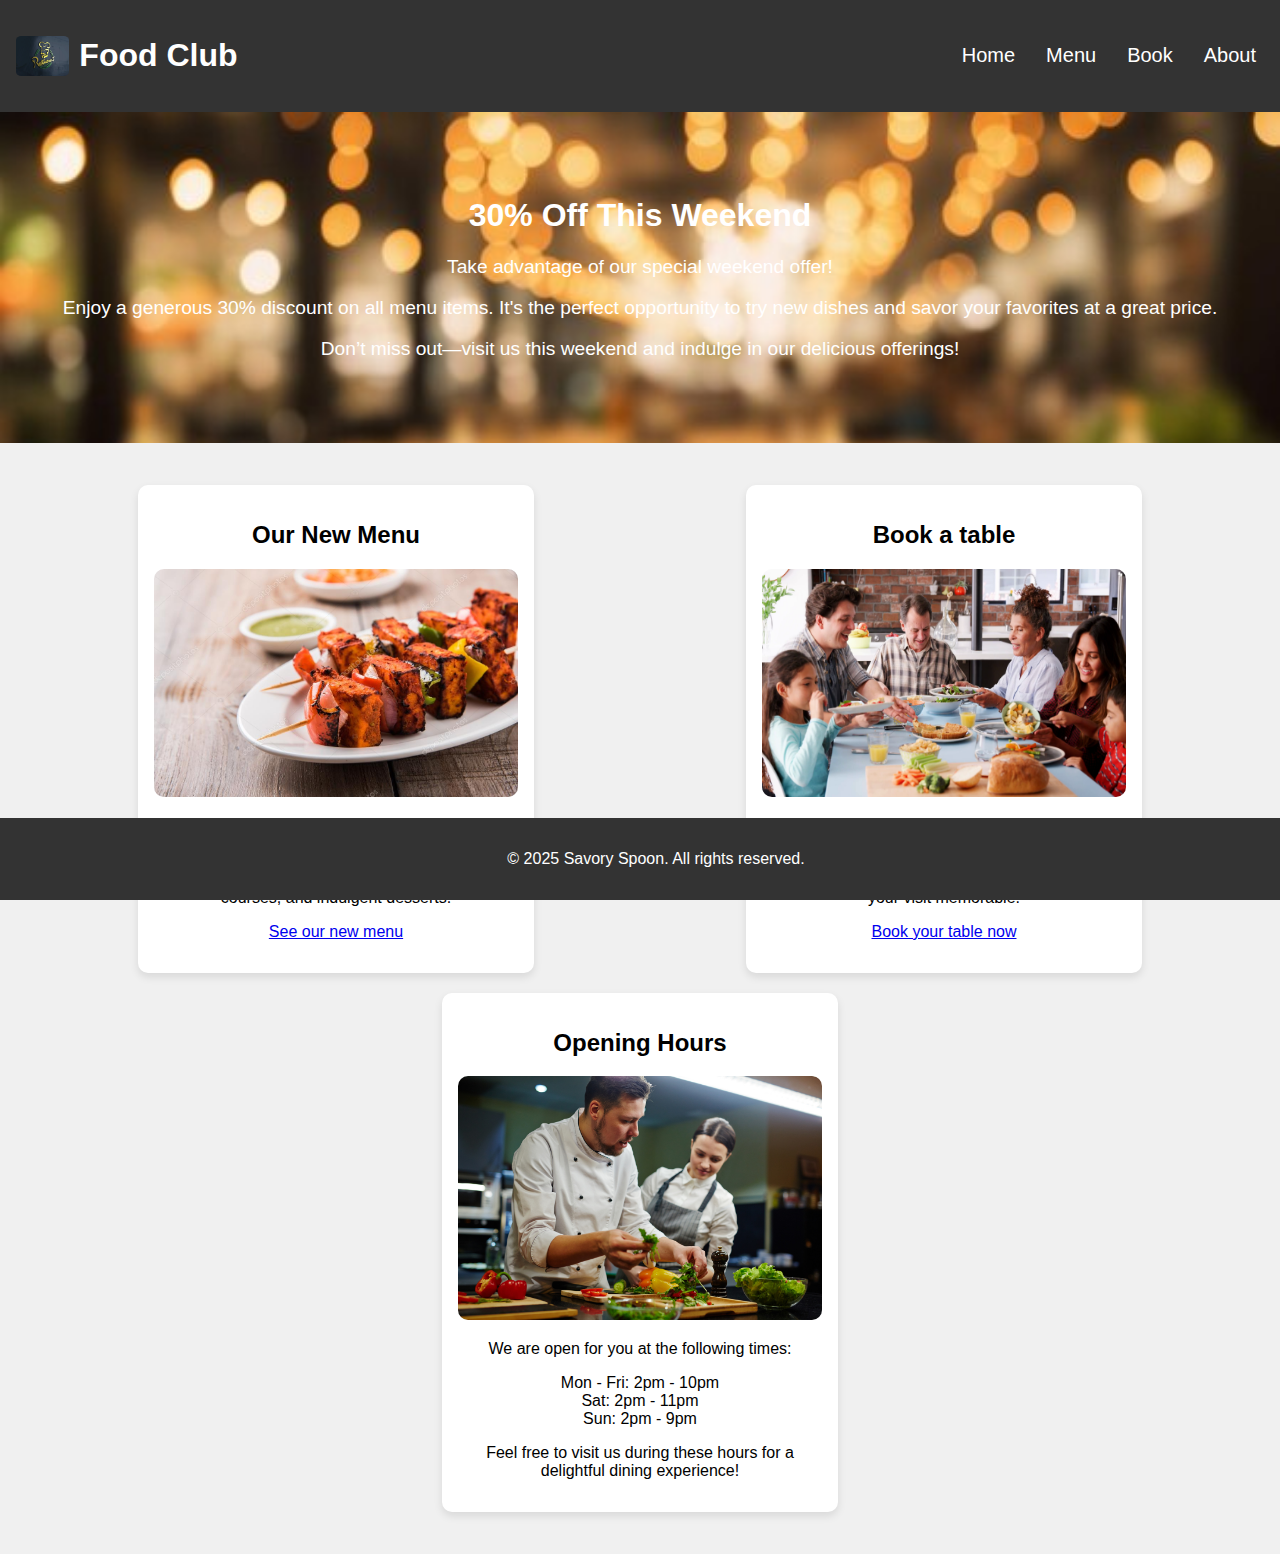
<file: index.html>
<!DOCTYPE html>
<html lang="en">
<head>
    <meta charset="UTF-8">
    <meta name="viewport" content="width=device-width, initial-scale=1.0">
    <title>Food Club</title>
    <link rel="stylesheet" href="index.css">
</head>
<body>
    <header>
        <nav>
            <div class="logo">
                <img src="logo1.jpg" alt="Food Club Logo">
                <h1>Food Club</h1>
            </div>
            <ul class="nav-menu">
                <li><a href="index.html">Home</a></li>
                <li><a href="menu.html">Menu</a></li>
                <li><a href="book.html">Book</a></li>
                <li><a href="about.html">About</a></li>
            </ul>
        </nav>
    </header>
    <main>
        <section class="banner">
            <h1>30% Off This Weekend</h1>
            <p style="font-size:larger;">Take advantage of our special weekend offer! </p>
            <p style="font-size: larger;">Enjoy a generous 30% discount on all menu items. It's the perfect opportunity to try new dishes and savor your favorites at a great price. </p>
        <p style="font-size: larger;">Don’t miss out—visit us this weekend and indulge in our delicious offerings!</p>
        </section>
        <section class="content">
            <div class="card">
                <h2>Our New Menu</h2>
                <img src="2.jpg" alt="New Menu" width="50%" height="50%">
                <p>Explore our latest culinary delights, featuring fresh, seasonal ingredients and innovative recipes. Our new menu is crafted to tantalize your taste buds with a variety of savory starters, hearty main courses, and indulgent desserts.</p>
                <a href="menu.html">See our new menu</a>
            </div>
            <div class="card">
                <h2>Book a table</h2>
                <img src="2.png" alt="Book a table" width="50%" height="50%">
                <p>Reserve your spot at our restaurant and enjoy an unforgettable dining experience. Whether it's a special occasion or a casual meal, we offer the perfect ambiance and exceptional service to make your visit memorable.</p>
                <a href="book.html">Book your table now</a>
            </div>
            <div class="card">
                <h2>Opening Hours</h2>
                <img src="3.jpg" alt="Opening Hours" width="50%" height="50%">
                <p>We are open for you at the following times:</p>
                <p>Mon - Fri: 2pm - 10pm<br>Sat: 2pm - 11pm<br>Sun: 2pm - 9pm</p>
                <p>Feel free to visit us during these hours for a delightful dining experience!






                </p>
            </div>
        </section>
    </main>
    <footer>
        <p>&copy; 2025 Savory Spoon. All rights reserved.</p>
    </footer>
</body>
</html>
</file>
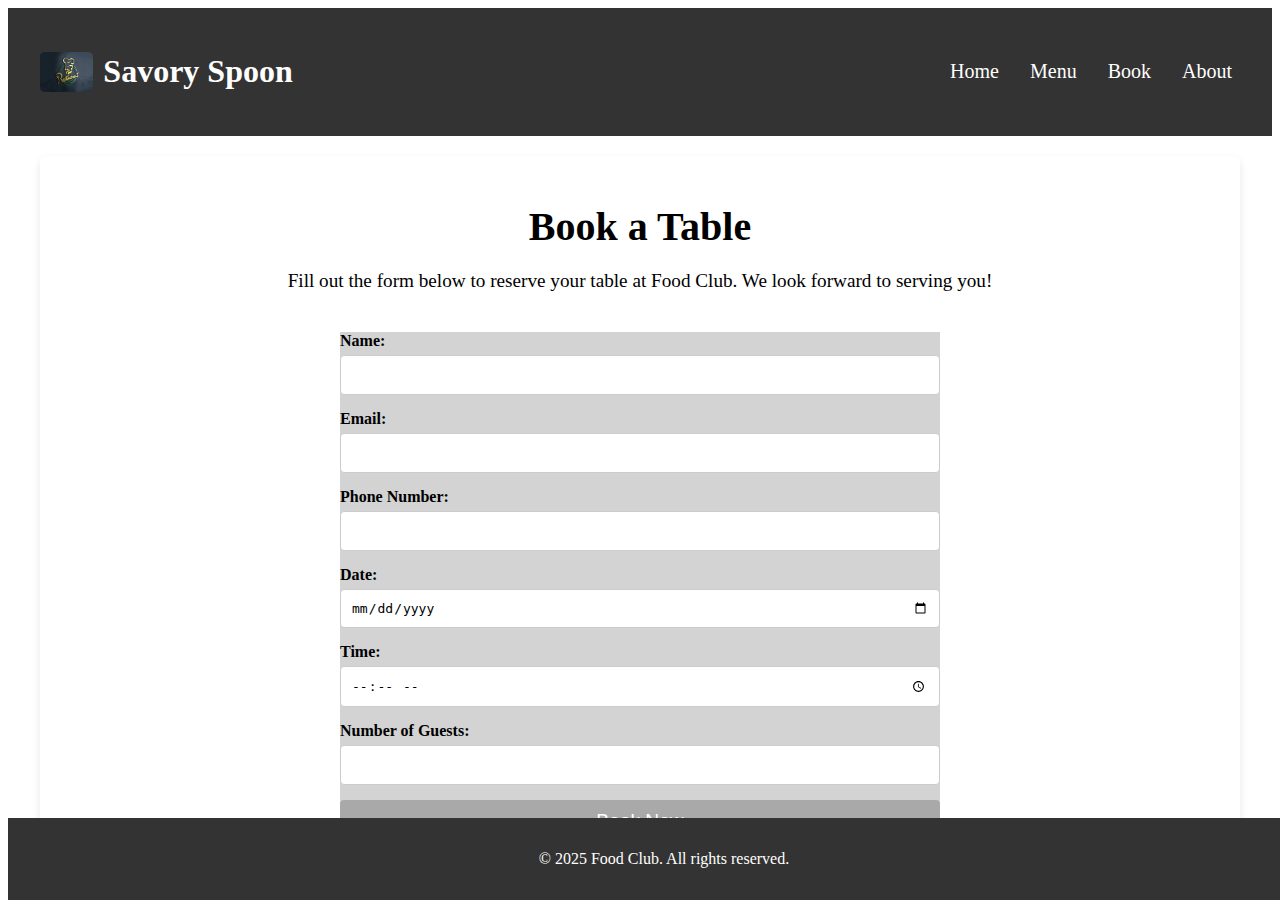
<file: book.html>
<!DOCTYPE html>
<html lang="en">
<head>
    <meta charset="UTF-8">
    <meta name="viewport" content="width=device-width, initial-scale=1.0">
    <title>Book a Table -  Food Club</title>
    <link rel="stylesheet" href="book.css">
</head>
<body>
    <header>
        <nav>
            <nav>
                <div class="logo">
                    <img src="logo1.jpg" alt="Little Lemon Logo">
                    <h1 style="font-family: Georgia, 'Times New Roman', Times, serif;">Savory Spoon</h1>
                </div>
                <ul class="nav-menu">
                    <li><a href="index.html">Home</a></li>
                    <li><a href="menu.html">Menu</a></li>
                    <li><a href="book.html">Book</a></li>
                    <li><a href="about.html">About</a></li>
                </ul>
            </nav>
        </nav>
    </header>
    <main>
        <section class="content">
            <h1>Book a Table</h1>
            <p>Fill out the form below to reserve your table at Food Club. We look forward to serving you!</p>
            <form class="booking-form">
                <label for="name">Name:</label>
                <input type="text" id="name" name="name" required>

                <label for="email">Email:</label>
                <input type="email" id="email" name="email" required>

                <label for="phone">Phone Number:</label>
                <input type="tel" id="phone" name="phone" required>

                <label for="date">Date:</label>
                <input type="date" id="date" name="date" required>

                <label for="time">Time:</label>
                <input type="time" id="time" name="time" required>

                <label for="guests">Number of Guests:</label>
                <input type="number" id="guests" name="guests" min="1" required>

                <button type="submit">Book Now</button>
            </form>
        </section>
    </main>
    <footer>
        <p>&copy; 2025 Food Club. All rights reserved.</p>
    </footer>
</body>
</html>
</file>
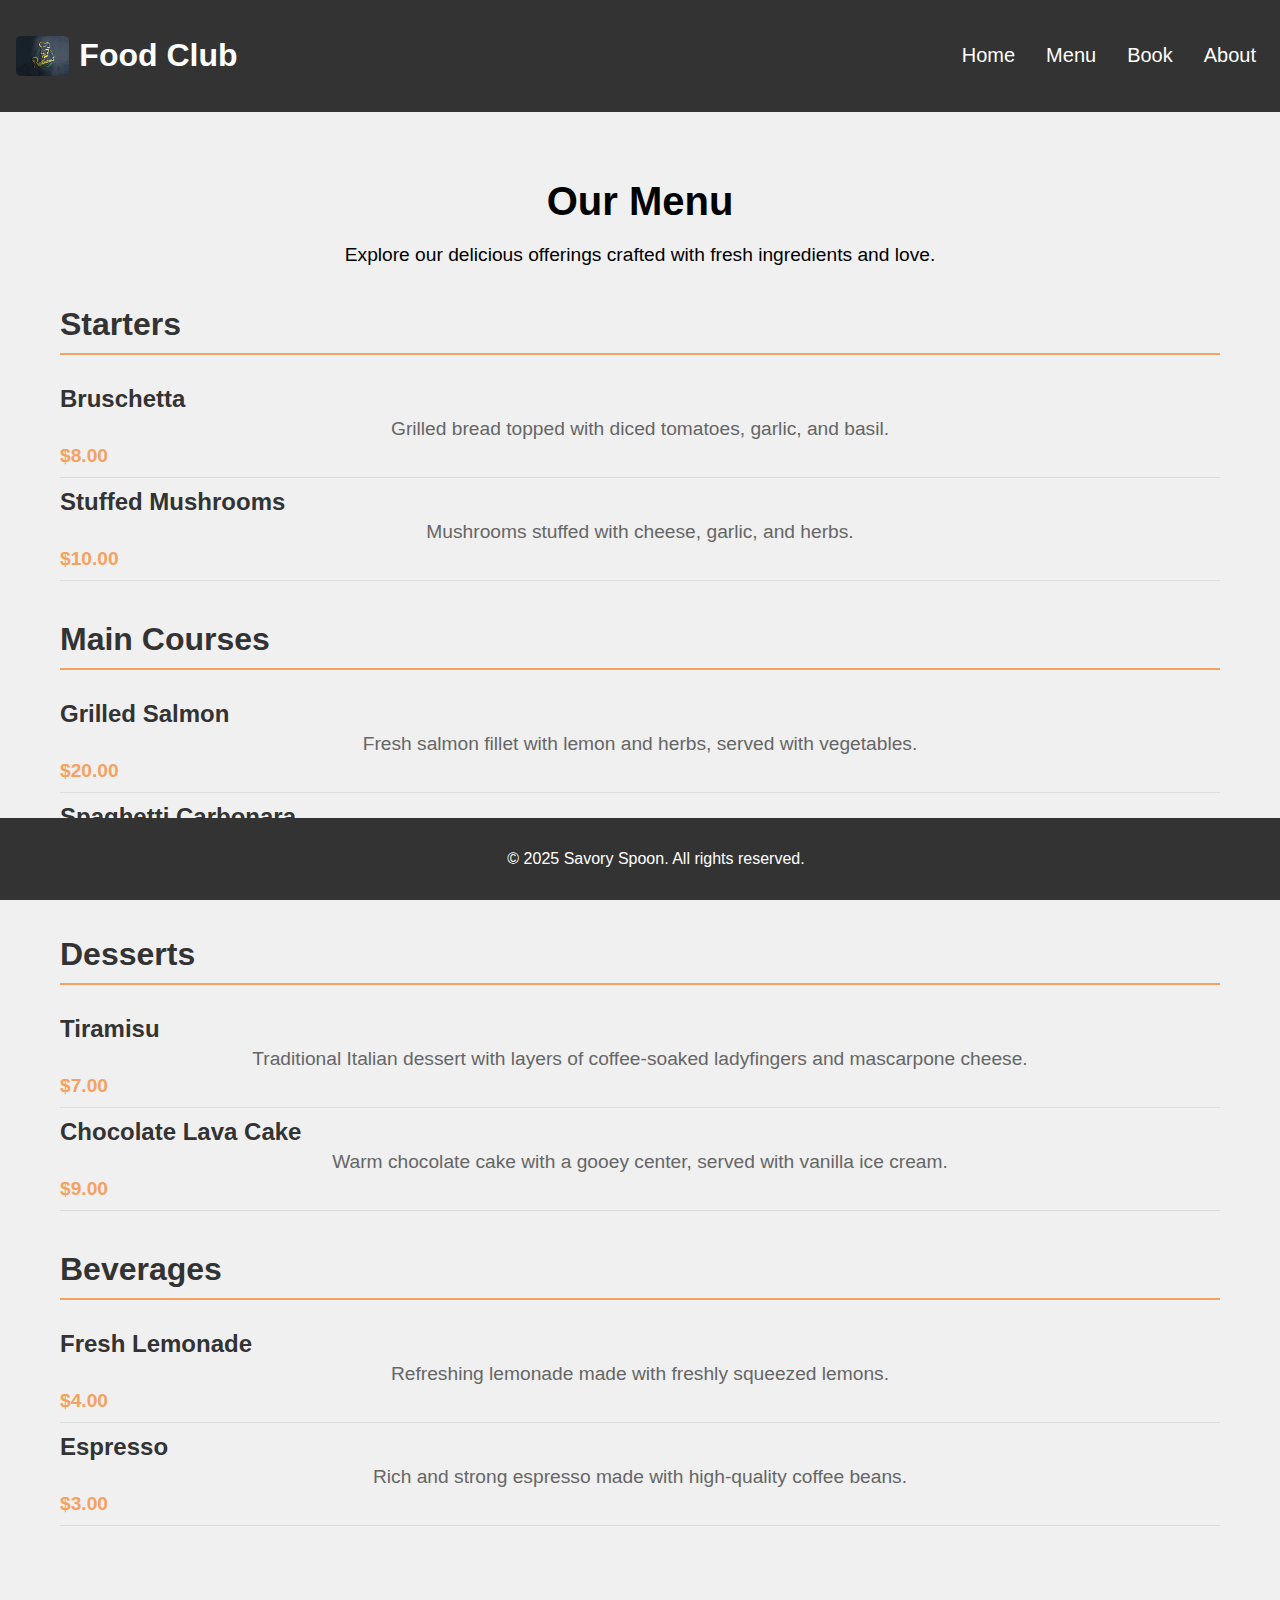
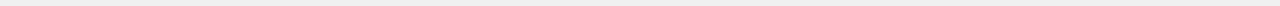
<file: menu.html>
<!DOCTYPE html>
<html lang="en">
<head>
    <meta charset="UTF-8">
    <meta name="viewport" content="width=device-width, initial-scale=1.0">
    <title>Our Menu -  Food Club</title>
    <link rel="stylesheet" href="menu.css">
</head>
<body>
    <header>
        <nav>
            <div class="logo">
                <img src="logo1.jpg" alt="Little Lemon Logo">
                <h1 >Food Club</h1>
            </div>
            <ul class="nav-menu">
                <li><a href="index.html">Home</a></li>
                <li><a href="menu.html">Menu</a></li>
                <li><a href="book.html">Book</a></li>
                <li><a href="about.html">About</a></li>
            </ul>
        </nav>
    </header>
    <main>
        <section class="content">
            <h1>Our Menu</h1>
            <p>Explore our delicious offerings crafted with fresh ingredients and love.</p>
            <div class="menu-section">
                <h2>Starters</h2>
                <div class="menu-item">
                    <h3>Bruschetta</h3>
                    <p>Grilled bread topped with diced tomatoes, garlic, and basil.</p>
                    <span class="price">$8.00</span>
                </div>
                <div class="menu-item">
                    <h3>Stuffed Mushrooms</h3>
                    <p>Mushrooms stuffed with cheese, garlic, and herbs.</p>
                    <span class="price">$10.00</span>
                </div>
            </div>
            <div class="menu-section">
                <h2>Main Courses</h2>
                <div class="menu-item">
                    <h3>Grilled Salmon</h3>
                    <p>Fresh salmon fillet with lemon and herbs, served with vegetables.</p>
                    <span class="price">$20.00</span>
                </div>
                <div class="menu-item">
                    <h3>Spaghetti Carbonara</h3>
                    <p>Classic Italian pasta with pancetta, eggs, and Parmesan cheese.</p>
                    <span class="price">$18.00</span>
                </div>
            </div>
            <div class="menu-section">
                <h2>Desserts</h2>
                <div class="menu-item">
                    <h3>Tiramisu</h3>
                    <p>Traditional Italian dessert with layers of coffee-soaked ladyfingers and mascarpone cheese.</p>
                    <span class="price">$7.00</span>
                </div>
                <div class="menu-item">
                    <h3>Chocolate Lava Cake</h3>
                    <p>Warm chocolate cake with a gooey center, served with vanilla ice cream.</p>
                    <span class="price">$9.00</span>
                </div>
            </div>
            <div class="menu-section">
                <h2>Beverages</h2>
                <div class="menu-item">
                    <h3>Fresh Lemonade</h3>
                    <p>Refreshing lemonade made with freshly squeezed lemons.</p>
                    <span class="price">$4.00</span>
                </div>
                <div class="menu-item">
                    <h3>Espresso</h3>
                    <p>Rich and strong espresso made with high-quality coffee beans.</p>
                    <span class="price">$3.00</span>
                </div>
            </div>
        </section>
    </main>
    <footer>
        <p>&copy; 2025 Savory Spoon. All rights reserved.</p>
    </footer>
</body>
</html>
</file>
<file: index.css>
body {
    margin: 0;
    font-family: Arial, sans-serif;
    background-color: #f0f0f0;
}

/* Shop name styling */
.shop-name {
    display: flex;
    align-items: center;
    justify-content: center;
    padding: 0.5rem 0;
    background-color: #92817a;
    width: 100%;
    font-size: 20px';
    
}

.shop-name h1 {
    margin: 0;
    font-size: 20px; /* Adjust as needed */
    color: #fff;
}

/* Header and navigation styling */
header {
    background-color: #333;
    color: #fff;
    padding: 0.5rem 0;
    display: flex;
    align-items: center;
    justify-content: space-between;
}

nav {
    display: flex;
    justify-content: space-between; /* Space between logo and menu */
    align-items: center;
    width: 100%; /* Full width to push menu to the right */
    padding: 0.5rem 1rem; /* Adjust as needed */
}

.logo {
    display: flex;
    align-items: center;
    justify-content: center;
}

.logo img {
    max-height: 40px; /* Reduced size */
    border-radius: 10%;
    margin-right: 10px; /* Space between logo and shop name */
}

.nav-menu {
    list-style: none;
    margin: 0;
    padding: 0;
    display: flex;
    justify-content: flex-end; /* Align menu items to the right */
}

.nav-menu li {
    margin-left: 15px; /* Reduced margin */
}

.nav-menu a {
    text-decoration: none;
    color: #fff;
    padding: 0.5rem; /* Reduced padding */
    font-size: 20px; /* Adjust font size as needed */
}

.nav-menu a:hover {
    color: #ddd; /* Change color on hover */
}

/* Banner styling */
.banner {
    background-image: url('jpg1..jpg');
    background-size: cover;
    color: #fff;
    text-align: center;
    padding: 4rem 1rem;
}

/* Content section styling */
.content {
    display: flex;
    justify-content: space-around;
    flex-wrap: wrap;
    padding: 2rem;
}

.card {
    background-color: #fff;
    border-radius: 10px;
    box-shadow: 0 4px 8px rgba(0, 0, 0, 0.1);
    padding: 1rem;
    width: 30%;
    text-align: center;
    margin: 10px;
}

.card img {
    width: 100%;
    border-radius: 10px;
}

/* Footer styling */
footer {
    background-color: #333;
    color: #fff;
    text-align: center;
    padding: 1rem;
    position: fixed;
    bottom: 0;
    width: 100%;
}
</file>
<file: book.css>
/* General Styles */
ody {
    margin: 0;
    font-family: Arial, sans-serif;
    background-color: #f0f0f0;
}

/* Shop name styling */
.shop-name {
    display: flex;
    align-items: center;
    justify-content: center;
    padding: 0.5rem 0;
    background-color: #92817a;
    width: 100%;
    font-size: 20px;
}

.shop-name h1 {
    margin: 0;
    font-size: 20px; /* Adjust as needed */
    color: #fff;
}

/* Header and navigation styling */
header {
    background-color: #333;
    color: #fff;
    padding: 0.5rem 0;
    display: flex;
    align-items: center;
    justify-content: space-between;
}

nav {
    display: flex;
    justify-content: space-between; /* Space between logo and menu */
    align-items: center;
    width: 100%; /* Full width to push menu to the right */
    padding: 0.5rem 1rem; /* Adjust as needed */
}

.logo {
    display: flex;
    align-items: center;
    justify-content: center;
}

.logo img {
    max-height: 40px; /* Reduced size */
    border-radius: 10%;
    margin-right: 10px; /* Space between logo and shop name */
}

.nav-menu {
    list-style: none;
    margin: 0;
    padding: 0;
    display: flex;
    justify-content: flex-end; /* Align menu items to the right */
}

.nav-menu li {
    margin-left: 15px; /* Reduced margin */
}

.nav-menu a {
    text-decoration: none;
    color: #fff;
    padding: 0.5rem; /* Reduced padding */
    font-size: 20px; /* Adjust font size as needed */
    transition: color 0.3s ease;
}

.nav-menu a:hover {
    color: #ddd; /* Change color on hover */
}

/* Footer Styles */
footer {
    background-color: #333;
    color: #fff;
    text-align: center;
    padding: 1rem;
    position: fixed;
    bottom: 0;
    width: 100%;
}

/* Main Content Styles */
main {
    max-width: 1200px;
    margin: 20px auto;
    padding: 0 20px;
    
}

.content {
    padding: 20px;
    background-color: #fff;
    border-radius: 8px;
    box-shadow: 0 4px 8px rgba(0, 0, 0, 0.1);
}

.content h1 {
    text-align: center;
    font-size: 2.5em;
    margin-bottom: 20px;
}

.content p {
    text-align: center;
    font-size: 1.2em;
    margin-bottom: 40px;
}

/* Booking Form Styles */
.booking-form {
    background-color:lightgray;
    display: flex;
    flex-direction: column;
    max-width: 600px;
    margin: 0 auto;
}

.booking-form label {
    margin-bottom: 5px;
    font-weight: bold;
}

.booking-form input,
.booking-form button {
    margin-bottom: 15px;
    padding: 10px;
    border-radius: 4px;
    border: 1px solid #ccc;
    font-size: 1em;
}

.booking-form button {
    background-color: darkgrey;
    color: #fff;
    border: none;
    cursor: pointer;
    font-size: 1.2em;
}

.booking-form button:hover {
    background-color: darkgrey;
}

/* Footer Styles */
footer {
    background-color: #333;
    color: #fff;
    text-align: center;
    padding: 1rem;
    margin-top: 20px;
}
</file>
<file: menu.css>
/* General Styles */
body {
    margin: 0;
    font-family: Arial, sans-serif;
    background-color: #f0f0f0;
}

/* Shop name styling */
.shop-name {
    display: flex;
    align-items: center;
    justify-content: center;
    padding: 0.5rem 0;
    background-color: #92817a;
    width: 100%;
    font-size: 20px;
}

.shop-name h1 {
    margin: 0;
    font-size: 20px; /* Adjust as needed */
    color: #fff;
}

/* Header and navigation styling */
header {
    background-color: #333;
    color: #fff;
    padding: 0.5rem 0;
    display: flex;
    align-items: center;
    justify-content: space-between;
}

nav {
    display: flex;
    justify-content: space-between; /* Space between logo and menu */
    align-items: center;
    width: 100%; /* Full width to push menu to the right */
    padding: 0.5rem 1rem; /* Adjust as needed */
}

.logo {
    display: flex;
    align-items: center;
    justify-content: center;
}

.logo img {
    max-height: 40px; /* Reduced size */
    border-radius: 10%;
    margin-right: 10px; /* Space between logo and shop name */
}

.nav-menu {
    list-style: none;
    margin: 0;
    padding: 0;
    display: flex;
    justify-content: flex-end; /* Align menu items to the right */
}

.nav-menu li {
    margin-left: 15px; /* Reduced margin */
}

.nav-menu a {
    text-decoration: none;
    color: #fff;
    padding: 0.5rem; /* Reduced padding */
    font-size: 20px; /* Adjust font size as needed */
    transition: color 0.3s ease;
}

.nav-menu a:hover {
    color: #ddd; /* Change color on hover */
}

/* Footer Styles */
footer {
    background-color: #333;
    color: #fff;
    text-align: center;
    padding: 1rem;
    position: fixed;
    bottom: 0;
    width: 100%;
}

/* Main Content Styles */
main {
    max-width: 1200px;
    margin: 20px auto;
    padding: 0 20px;
}

.content {
    padding: 20px;
}

.content h1 {
    text-align: center;
    font-size: 2.5em;
    margin-bottom: 20px;
}

.content p {
    text-align: center;
    font-size: 1.2em;
    margin-bottom: 40px;
}

/* Menu Section Styles */
.menu-section {
    margin-bottom: 40px;
}

.menu-section h2 {
    border-bottom: 2px solid #f4a261;
    padding-bottom: 10px;
    margin-bottom: 20px;
    font-size: 2em;
    color: #333;
}

/* Menu Item Styles */
.menu-item {
    border-bottom: 1px solid #ddd;
    padding: 10px 0;
    transition: background-color 0.3s ease, transform 0.3s ease;
}

.menu-item:hover {
    background-color: #f9f9f9;
    transform: scale(1.02);
}

.menu-item h3 {
    margin: 0;
    font-size: 1.5em;
    color: #333;
}

.menu-item p {
    margin: 5px 0;
    color: #666;
}

.price {
    font-weight: bold;
    color: #f4a261;
    font-size: 1.2em;
}

/* Responsive Styles */
@media (max-width: 768px) {
    .nav-menu {
        flex-direction: column;
        align-items: center;
    }

    .nav-menu li {
        margin: 10px 0;
    }

    .logo img {
        max-height: 30px; /* Smaller logo on mobile */
    }

    .content {
        padding: 10px;
    }

    .content h1 {
        font-size: 2em;
    }

    .content p {
        font-size: 1em;
    }

    .menu-item {
        padding: 15px 0;
    }
}

@media (max-width: 480px) {
    .nav-menu a {
        font-size: 18px; /* Smaller font size for very small screens */
    }
}
</file>
